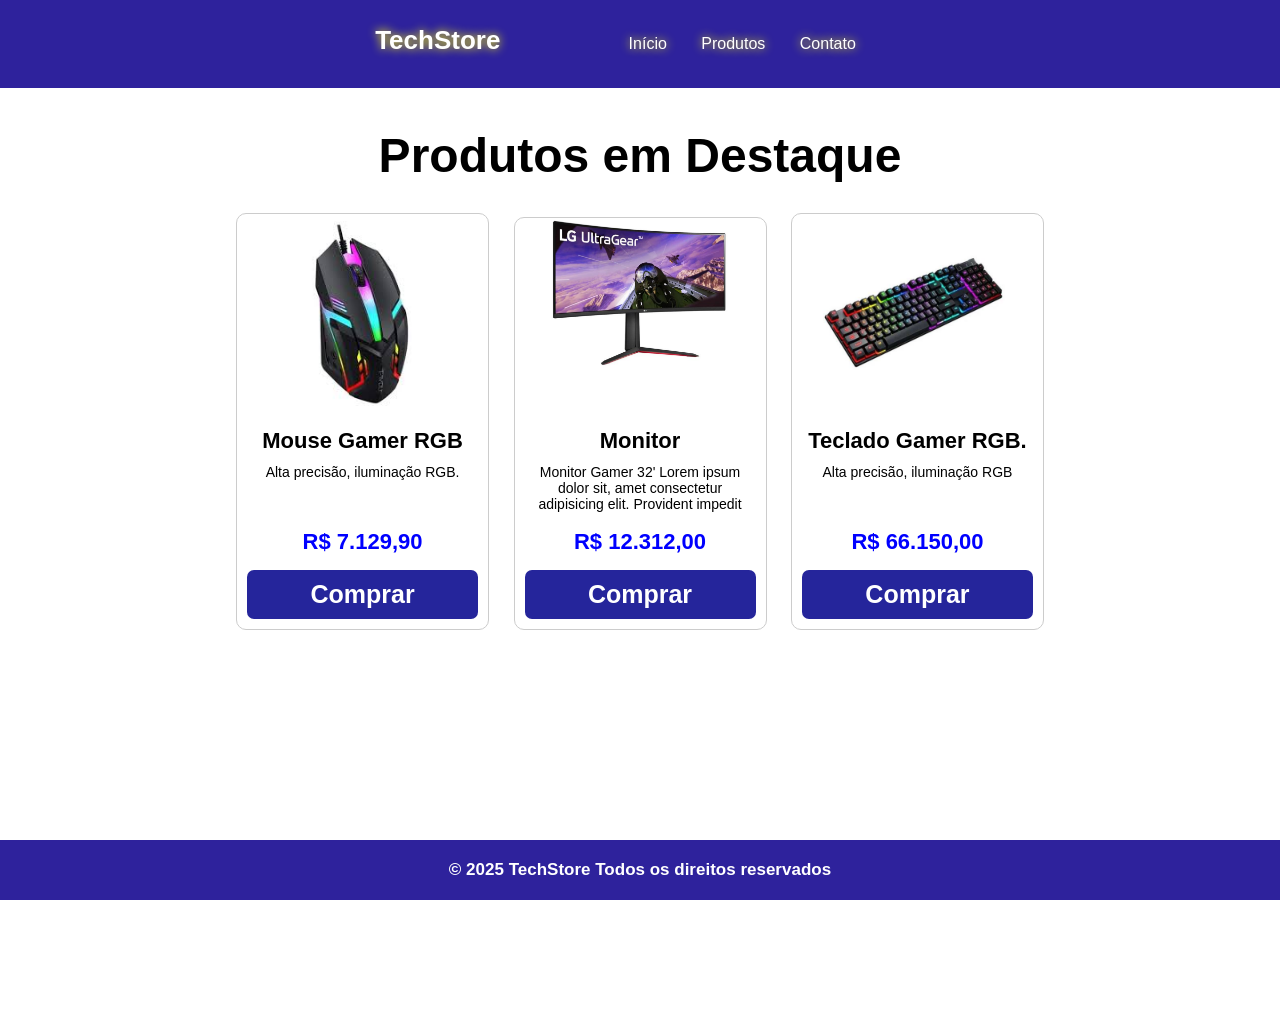
<file: index.html>
<!-- Aqui usamos a extensão Live Server que é maravilhosa, ela permite que toda alteração
 feita no código já é atualizada em tempo real e não precisa ficar dando infinitos F5 
 pra recarregar várias e várias vezes a tela -->

<!DOCTYPE html>
<html lang="pt-br">
<head>
    <meta charset="UTF-8">
    <meta name="viewport" content="width=device-width, initial-scale=1.0">
    <title>TechStore</title>
    <link rel="stylesheet" href="css/style.css"> <!--Link com o Css pra ele funcionar-->
</head>
<body>

    <header> <!--Div semântica de Cabeçalho-->
        <div class="nome-loja">TechStore</div>

        <nav> <!--Div semântica de Navegação ou Menu-->
            <ul class="menu"> <!--Lista não ordenada-->
                <li class="item-menu"><a href="#">Início</a></li>
                <li class="item-menu"><a href="#">Produtos</a></li>
                <li class="item-menu"><a href="#">Contato</a></li>
            </ul>
        </nav>
    </header>

    <main> <!--Div semântica de conteúdo principal-->
        <p class="categoria">Produtos em Destaque</p>

        <div class="vitrine">

            <div class="produto"> <!--Div geral que armazena todos os dados do produto-->

                <div class="img-produto"> <!--Div específica que armazena somente as imagens do produto-->
                    <img src="img/mouse.jpg" alt="Mouse Gamer RGB" > <!-- height="150px" Isso se tornou inútil porque no css
                    eu peguei todas as imagens que estão dentro da class img produto e coloquei todas dentro
                    do mesmo tamanho, aí ficou top-->
                </div>

                <div class="txt-produto">  <!--Div específica que armazena somente os arquivos de texto do produto-->
                <P class="nome-prod">Mouse Gamer RGB</P>
                <p class="descricao">Alta precisão, iluminação RGB.</p>
                <p class="preco">R$ 7.129,90</p>
                <a href="#">Comprar</a>
                </div>

            </div>

            <div class="produto"> <!--Div geral que armazena todos os dados do produto-->

                <div class="img-produto img-maior"> <!--Div específica que armazena somente as imagens do produto-->
                    <img src="img/monitor.jpg" alt="">  <!-- height="150px" Isso se tornou inútil porque no css
                    eu peguei todas as imagens que estão dentro da class img produto e coloquei todas dentro
                    do mesmo tamanho, aí ficou top-->
                </div> 

                <div class="txt-produto"> <!--Div específica que armazena somente os arquivos de texto do produto-->
                <p class="nome-prod">Monitor</p>
                <p class="descricao">Monitor Gamer 32' Lorem ipsum dolor sit, amet consectetur adipisicing elit. Provident impedit itaque tenetur, illum aperiam delectus nulla quia adipisci perferendis beatae, architecto rerum? Deleniti dicta quos, esse illum eum unde reprehenderit.</p>
                <p class="preco">R$ 12.312,00</p>
                <a href="#">Comprar</a>

                </div>
                
            </div> 

            <div class="produto"> <!--Div geral que armazena todos os dados do produto-->

                <div class="img-produto"> <!--Div específica que armazena somente as imagens do produto-->
                    <img src="img/teclado.jpg" alt="" >  <!-- height="150px" Isso se tornou inútil porque no css
                    eu peguei todas as imagens que estão dentro da class img produto e coloquei todas dentro
                    do mesmo tamanho, aí ficou top-->
                </div>

                <div class="txt-produto"> <!--Div específica que armaezena somente os textos do produto-->
                    <p class="nome-prod">Teclado Gamer RGB.</p>
                    <p class="descricao">Alta precisão, iluminação RGB</p>
                    <p class="preco">R$ 66.150,00</p>
                    <a href="#">Comprar</a>
                </div>
                
            </div>
    </main>

    <footer> <!--div semântica de rodapé-->
        <p>&copy; 2025 TechStore Todos os direitos reservados</p> <!--Só de colocar "&copy" ele já
        gera sózinho o símbolo e o início do negócio do copyright-->
    </footer>

</body>
</html>
</file>
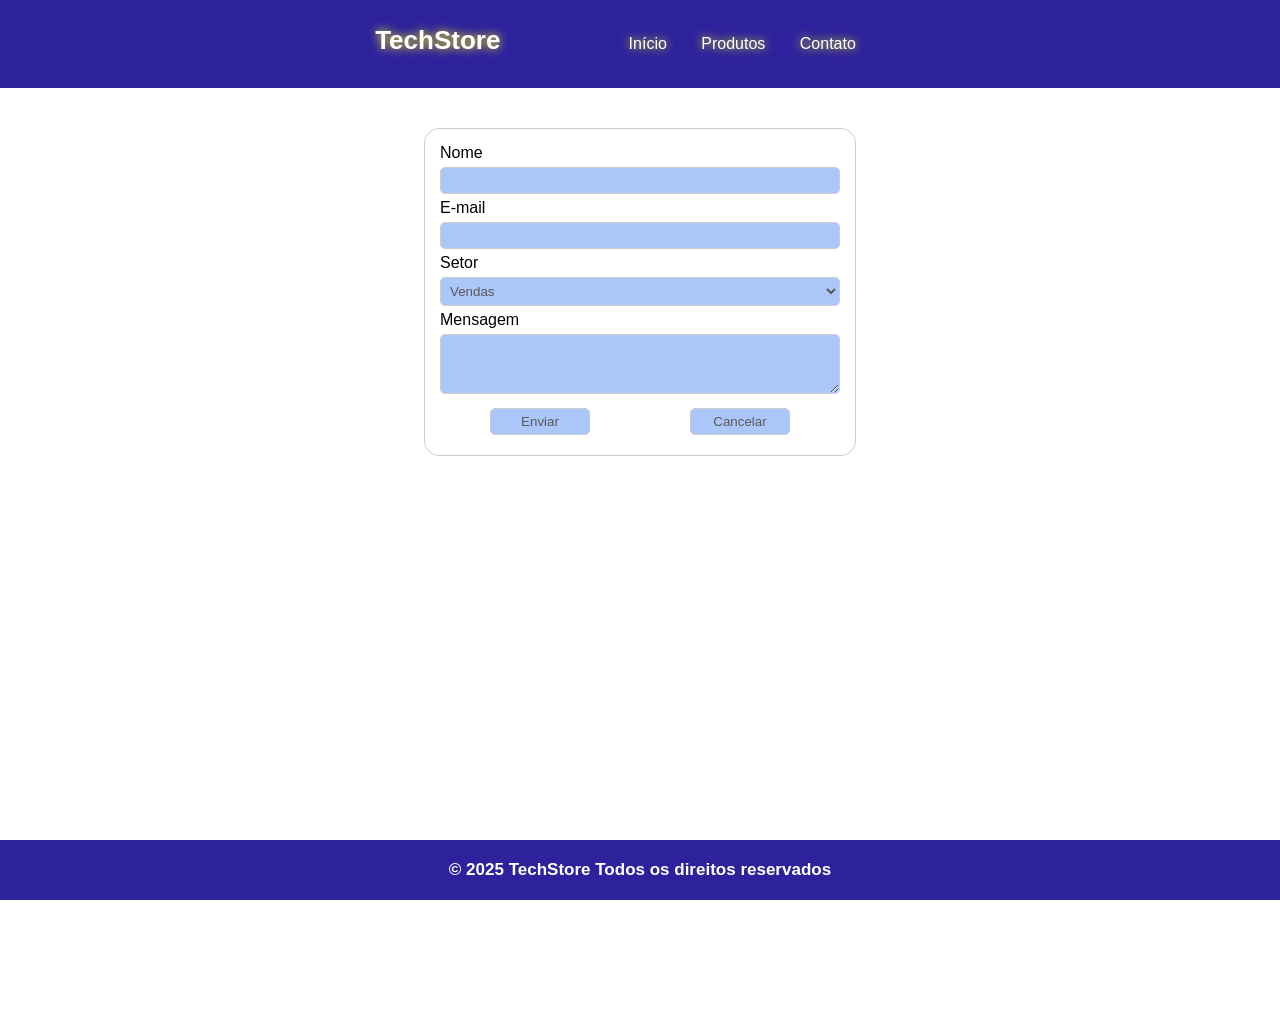
<file: contato.html>
<!-- Aqui usamos a extensão Live Server que é maravilhosa, ela permite que toda alteração
 feita no código já é atualizada em tempo real e não precisa ficar dando infinitos F5 
 pra recarregar várias e várias vezes a tela -->

<!DOCTYPE html>
<html lang="pt-br">
<head>
    <meta charset="UTF-8">
    <meta name="viewport" content="width=device-width, initial-scale=1.0">
    <title>TechStore Contatos</title>
    <link rel="stylesheet" href="css/style.css"> <!--Link com o Css pra ele funcionar-->
</head>
<body>

    <header> <!--Div semântica de Cabeçalho-->
        <div class="nome-loja">TechStore</div>

        <nav> <!--Div semântica de Navegação ou Menu-->
            <ul class="menu"> <!--Lista não ordenada-->
                <li class="item-menu"><a href="index.html">Início</a></li>
                <li class="item-menu"><a href="produtos.html">Produtos</a></li>
                <li class="item-menu"><a href="contato.html">Contato</a></li>
            </ul>
        </nav>
    </header>

    <main>
     <form>
        <!-- O Label é o que coloca o texto ao lado esquerdo da caixinha de seleção, diferente do placeholder que coloca dentro -->
        <label for="nome">Nome</label>
        <input type="text" id="nome">
        <label for="email">E-mail</label>
        <input type="text" id="email">
        

        <!--Caixa de Seleção-->
        <label for="setor">Setor</label>
        
        <select id="setor">
            <option value="Vendas">Vendas</option>
            <option value="Financeiro">Financeiro</option>
            <option value="Outros">Outros</option>
        </select>

        <!-- Caixa de texto grande pra pessoa escrever -->
        <label for="msg">Mensagem</label>
        <textarea name="msg" id=""></textarea>

        <div class="botoes">
            
            <!-- Botão de Enviar e Resetar -->
            <input type="submit" value="Enviar">
            <input type="reset" value="Cancelar">

            <!-- Tem um outro jeito de botão de enviar que é até legal, que é o button, ele permite que coloque ícone ao invés de texto, ou seja, um símbolozinho de salvar que você clica e ele faz a função de submit, diferente do input sumit que só permite texto -->
            <!-- <button type="submit"><img src="" alt=""></button> -->
        
        </div> <!--Botões-->

     </form>
    </main>
    
    <footer> <!--div semântica de rodapé-->
        <p>&copy; 2025 TechStore Todos os direitos reservados</p> <!--Só de colocar "&copy" ele já
        gera sózinho o símbolo e o início do negócio do copyright-->
    </footer>

</body>
</html>
</file>
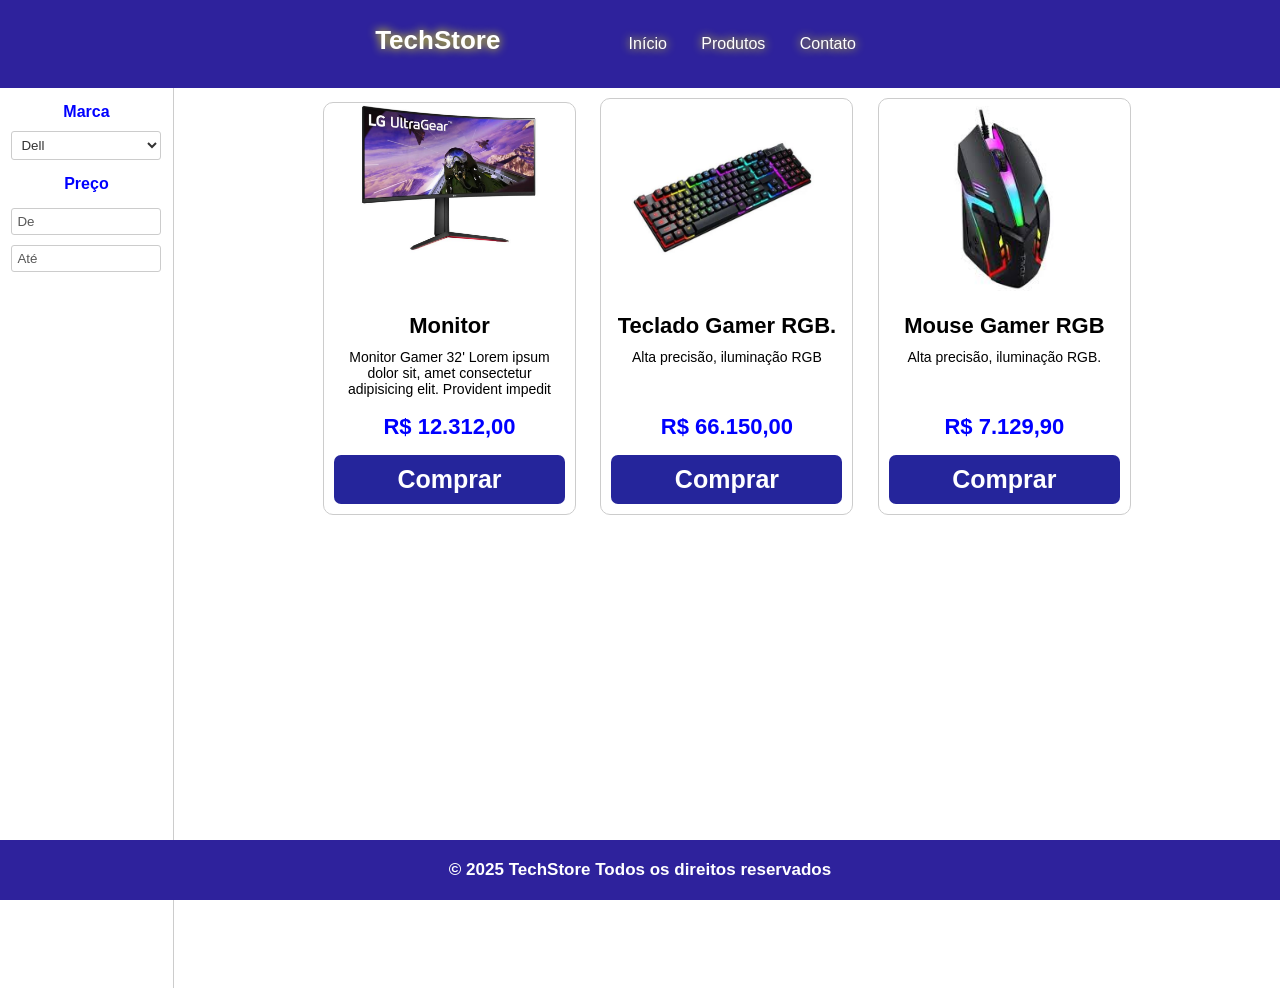
<file: produtos.html>
<!-- Aqui usamos a extensão Live Server que é maravilhosa, ela permite que toda alteração
 feita no código já é atualizada em tempo real e não precisa ficar dando infinitos F5 
 pra recarregar várias e várias vezes a tela -->

<!DOCTYPE html>
<html lang="pt-br">
<head>
    <meta charset="UTF-8">
    <meta name="viewport" content="width=device-width, initial-scale=1.0">
    <title>TechStore Produtos</title>
    <link rel="stylesheet" href="css/style.css"> <!--Link com o Css pra ele funcionar-->
</head>
<body>

    <header> <!--Div semântica de Cabeçalho-->
        <div class="nome-loja">TechStore</div>

        <nav> <!--Div semântica de Navegação ou Menu-->
            <ul class="menu"> <!--Lista não ordenada-->
                <li class="item-menu"><a href="index.html">Início</a></li>
                <li class="item-menu"><a href="produtos.html">Produtos</a></li>
                <li class="item-menu"><a href="contato.html">Contato</a></li>
            </ul>
        </nav>
    </header>

    <main id="main-produto">
      <div class="filtro">
        <p class="titulo">Marca</p>
            <select class="select-filtro">
                <option value="Dell">Dell</option>
                <option value="Lenovo">Lenovo</option>
                <option value="Vaio">Vaio</option>
                <option value="Apple">Apple</option>
            </select>
            
        <p class="titulo">Preço</p>
            <input class="campo-filtro" type="text" placeholder="De">
            <input class="campo-filtro" type="text" placeholder="Até">
      </div>  

      <div class="vitrine">
        
        <div class="produto"> <!--Div geral que armazena todos os dados do produto-->

                <div class="img-produto img-maior"> <!--Div específica que armazena somente as imagens do produto-->
                    <img src="img/monitor.jpg" alt="">  <!-- height="150px" Isso se tornou inútil porque no css
                    eu peguei todas as imagens que estão dentro da class img produto e coloquei todas dentro
                    do mesmo tamanho, aí ficou top-->
                </div> 

                <div class="txt-produto"> <!--Div específica que armazena somente os arquivos de texto do produto-->
                <p class="nome-prod">Monitor</p>
                <p class="descricao">Monitor Gamer 32' Lorem ipsum dolor sit, amet consectetur adipisicing elit. Provident impedit itaque tenetur, illum aperiam delectus nulla quia adipisci perferendis beatae, architecto rerum? Deleniti dicta quos, esse illum eum unde reprehenderit.</p>
                <p class="preco">R$ 12.312,00</p>
                <a href="#">Comprar</a>

                </div>
                
            </div> 

            <div class="produto"> <!--Div geral que armazena todos os dados do produto-->

                <div class="img-produto"> <!--Div específica que armazena somente as imagens do produto-->
                    <img src="img/teclado.jpg" alt="" >  <!-- height="150px" Isso se tornou inútil porque no css
                    eu peguei todas as imagens que estão dentro da class img produto e coloquei todas dentro
                    do mesmo tamanho, aí ficou top-->
                </div>

                <div class="txt-produto"> <!--Div específica que armaezena somente os textos do produto-->
                    <p class="nome-prod">Teclado Gamer RGB.</p>
                    <p class="descricao">Alta precisão, iluminação RGB</p>
                    <p class="preco">R$ 66.150,00</p>
                    <a href="#">Comprar</a>
                </div>
                
            </div> <!-- Div Produto -->
            
            <div class="produto"> <!--Div geral que armazena todos os dados do produto-->

                <div class="img-produto"> <!--Div específica que armazena somente as imagens do produto-->
                    <img src="img/mouse.jpg" alt="Mouse Gamer RGB" > <!-- height="150px" Isso se tornou inútil porque no css
                    eu peguei todas as imagens que estão dentro da class img produto e coloquei todas dentro
                    do mesmo tamanho, aí ficou top-->
                </div>

                <div class="txt-produto">  <!--Div específica que armazena somente os arquivos de texto do produto-->
                <P class="nome-prod">Mouse Gamer RGB</P>
                <p class="descricao">Alta precisão, iluminação RGB.</p>
                <p class="preco">R$ 7.129,90</p>
                <a href="#">Comprar</a>
                </div>

            </div> <!--Div Produto -->

      </div> <!--Div vitrine-->
    </main>
    
    <footer> <!--div semântica de rodapé-->
        <p>&copy; 2025 TechStore Todos os direitos reservados</p> <!--Só de colocar "&copy" ele já
        gera sózinho o símbolo e o início do negócio do copyright-->
    </footer>

</body>
</html>
</file>
<file: css/style.css>
*{
    margin: 0; /*Margem externa*/
    padding: 0; /*Margem interna*/
    ;
}

header{
    background-color: rgb(46, 34, 156); /*Cor do fundo*/
    padding: 25px; /*Espaçamento Interno*/
    color: white; /*Quando coloca Color ele interpreta que são as letras*/
    text-align: center;
}

.nome-loja{
    font-size: 26px; /*Tamanho da Fonte*/
    font-weight: 700; /*negrito*/
    display: inline-block; /*Para que o texto fique ao lado*/
    width: 200px; /*Largura*/
    text-shadow: 0px 0px 10px yellow;
}

nav{
    display: inline-block;
    width: 400px; /*Largura*/
}

body{
    font-family: Arial, sans-serif; /*mudando a fonte*/
    height: 100vh;
}

.menu{
    list-style: none; /*remove os marcadores*/
    height: 100%;
}

.item-menu{
    display: inline-block; /*coloca os itens lado a lado*/
    margin: 10px 15px   ; /*margem entre os itens, fazendo assim ele vai distanciar os itens do menu, desse jeito ele deixou uma margem de 10 em cima e embaixo e uma margem maior de 15 na direita e esquerda*/
}

.item-menu a{ /*Se colocaer só no item menu não vai dar certo pq aí vai ser como se ele tivesse editando o li do HTML e o objetivo é editar o a, por isso fizemos isso*/
    text-decoration: none; /*remove aquele sublinahdo que tem abaixo dos links*/
    color: white; /*mudando a cor dos links daquele azul fei pra branco*/
    text-shadow: 0px 0px 10px yellow;
}

.produto{
    display: inline-block; /*coloca as divs em linha*/
    margin: 10px;
    border-radius: 10px;
    border: 1px solid #ccc;
    text-align: center;
    width: 251px; /*limita a largura da div pra mesmo que o texto seja imenso, a largura continue setada*/
}

.img-produto img{ /*formatação da imagem dentro daquele conjunto*/
    height: 200px; /*Pega somente a div de imagem e muda só a altura da imagem sem mexer no txt*/
}

.img-produto{ /*formatação daquele conjunto em si*/
    width: 250px; /*Pega a div que contém todas as informações do produto, seja texto ou
    imagem e coloca a largura máxima de 250 px pra todas as divs ficarem com a mesma largura*/
    overflow: hidden; /*faz com que se o conteúdo da div for maior que a própria div, a div
    não mostre o excesso*/
    border-radius: 15px 15px 0 0; /*faz com que a imagem fique arredondada, mas só no topo,
    mantendo o inferior zerado*/
}

.img-maior{
    height: 200px; /*peguei a div que vou usar sempre que tiver uma imagem que estrapole no tamanho
    e coloquei ela no mesmo tamanho das outras divs porque isso é padrão*/
}

.img-maior img{
    height: 150px; /*peguei a imagem dentro da div e diminuí o tamanho dela, mostrando que essa div
    tem o mesmo tamanho das outras mas as imagens dentro delas tem tamanho reduzido*/
}

.vitrine{
    text-align: center;
    display: inline-block;
    width: 100%;
}

.categoria{ /*Categoria é aonde ta o produtos em destaque apenas*/
    font-size: 48px; /*tamanho da fonte*/
    text-align: center; /*Centraliza o texto*/
    margin: 40px 0 20px 0; /*margem entre o cabeçalho, a categoria e o produto*/
    font-weight: 700; /*negrito*/
}

.nome-prod{
    font-size: 22px; /*tamanho da fonte*/
    font-weight: 600; /*negrito*/
    margin: 10px 0; /*Margem ao redor do nome do produto, dessa forma, as laterais não tem margem mas
    a parte de cima e a debaixo tem 10 de margem*/
}

.descricao{
    font-size: 14px; /*tamanho da fonte*/
    margin: 0 10px; /*margem nenhuma cima/baixo e 10 pixels de margem direita/esquerda*/
    height: 50px; /*definiu altura fixa da div descrição e com isso todas as descrições partem da mesma 
    altura*/
    overflow: auto; /*se olhar bem, agora a descrição não passou mais por cima do valor, ficou com a barra
    de rolagem, assim fica tudo com o mesmo tamanho e se alguma descrição muito grande passar, não vai
    atrapalhar o visual*/
}

.preco{
    color: blue; /*cor da letra*/
    font-size: 22px; /*tamanho da fonte*/
    font-weight: 600; /*negrito*/
    margin: 15px 0; /*margem em cima e embaixo pra não ficar grudado nem no comprar nem na descrição*/
}

.txt-produto a{ /*vai mexer só no link que está dentro da div txt produto, sem mexer nos links do cabeçalho*/
    width: 100%; /*o link vai ocupar todo o espaço da div txt produto*/
    background-color: rgb(37, 37, 155); /*cor de fundo do link*/
    color: white; /*cor da letra do link*/
    font-weight: 700; /*negrito*/
    font-size: 25px; /*tamanho da fonte*/
    display: inline-block; /*o link vai ficar em linha com a descrição, sem quebrar a linha, o que 
    vai permitir que o fundo azul preencha toda a base da div, e não apenas o contorno da palavra*/
    padding: 10px; /*diferente do margin, esse vai mexer só na borda interna, ou seja, o espaço entre 
    o texto e a borda do azul*/
    box-sizing: border-box; /*O tamanho vai ser contado na borda do elemento e não só pelo conteúdo*/
    border-radius: 7px; /*arredondamento da borda do link pra não ficar um quadradão bruto*/
    text-decoration: none; /*Por padrão, o link vem com um sublinhado embaixo que fica visualmente
    feio, com esse comando removemos essa linha que passa por baixo do link*/
}

.txt-produto{
    margin: 10px; /*criei um espaçamento externo para que o botão azul de comprar não ficasse grudado 
    nas laterais, deixando de preencher toda a base da parada*/
}

footer{
    height: 20px; /*altura*/
    width: 100%; /*largura*/
    color: white; /*cor da fonte*/
    font-weight: 600; /*negrito*/
    font-size: 17px; /*tamanho da fonte*/
    text-align: center; /*centraliza o texto*/
    background-color: rgb(46, 34, 156);; /*cor de fundo*/
    position: fixed; /*posição fixa, independente do que rolar ele n sai da tela*/
    bottom: 0; /*parte mais inferior possível da página, bottom é tipo canto inferior*/
    left: 0; /*partindo da parte mais a esquerda da página, evita de dar bordas laterais*/
    padding: 20px 0 ; /*foi utilizado pra deixar o retângulo com o texto mais altinho, e
    o texto centralizado sem ficar grudado em cima ou embaixo, assim ele ficou
    exatamente no meio*/
    
}

main{
    margin-bottom: 80px; /*criei um espaçamento externo para que o rodapé não fique grudado na parte
    debaixo das divs dos produtos quando precisar rolar a página*/
    height: 100%;
}

#main-produto{
    margin-bottom: 75px;
    height: 100%;
    display: flex;
}

.filtro{
    display: inline-block;
    width: 200px;
    border-right: 1px solid #ccc;
    height: 100%;
    text-align: center;
}

.titulo{
    font-weight: 900;
    color: blue;
    padding: 15px 0 10px;
    text-align: center;
}

.select-filtro, .campo-filtro{
    width: 150px;
    background-color: #fff;
    padding: 5px;
    border: 1px solid #ccc  ;
    border-radius: 3px;
    color: #333;
    box-sizing: border-box;
}

/* .campo-filtro::highlight{ /*Destaca um campo quando ele está selecionado*/

.campo-filtro{
    margin: 5px 0;
}

.campo-filtro::placeholder{ /*Assim vai mexer só no placeholder dentro do campo-filtro*/
    color: #585858;
}

form{ /*Aqui vou mexer somente no formulário*/
    width: 400px;
    border: 1px solid #ccc;
    border-radius: 15px; /*Arredondar bordas*/
    padding: 15px; /*Esse mexe na distância do texto e a borda do lado de dentro, ele afasta o conteúdo das bordas da Div*/
    margin: 40px auto; /*Esse mexe na distância da borda da div e a extremidade da página, ele afasta a div das extremidades da página*/

}

form label, form input, form textarea form select{
    display: block; /*Display block deixa os itens um debaixo do outro, Display inline block deixa um ao lado do outro*/
}

form input, form textarea, form select{
    padding: 5px; /*Aumenta o tamanho das caixas de texto, pra elas ficarem mais altas*/
    width: 100%; /*Preenche toda a largura da div com exceção dos 5 pixels do padding, justamente pelo border box*/
    box-sizing: border-box; /*Colocando como border-box todos os elementos medem a largura da mesma forma, fazendo com que todos fiquem alinhados, sem ele, aquele padding de 5 ali em cima ia interferir e deixar desalinhado, então sempre colocar pra deixar tudo do mesmo tamanho*/
    margin: 5px 0;
    background-color: rgba(27, 101, 240, 0.363); /*Cor do fundo*/
    border: 1px solid #ccc; /*Tamanho e cor da borda*/
    border-radius: 5px; /*Arredondar bordas*/
    color: #585858; /*Cor do texto*/

}

form textarea{
    height: 60px; /*controla o tamanho da caixa de texto*/
}

form input[type="submit"], form input[type="reset"] { /*Forma mais completa de definir algo, aqui to definindo o botão de enviar e resetar dentro da variável input dentro da div form*/
    display: inline-block; /*Aqui pro botão de enviar ficar ao lado do de resetar, coloquei inline block, separou eles em linha, mas uma ao lado da outra*/  
    width: 100px ;
}

.botoes{ /*Seleciona a Div botões*/
    display: flex;
    width: 100% ;
    justify-content:space-around; /*Aqui vai distribuir os botões de enviar e resetar, tem vários modos diferentes*/
}

form input[type='submit']:hover{ /*Aqui vai acontecer o que está dentro dos colchetes quando o mouse passar por cima desse local*/
    background-color: greenyellow;
    color: #706f6f;
    font-weight: 700; /*negrito*/
    font-size: large; /*aumenta a fonte*/
}

form input[type='reset']:hover{
    background-color: red;
    color: #fff;
    font-weight: 700; /*negrito*/
    font-size: large; /*aumenta a fonte*/
}
</file>
